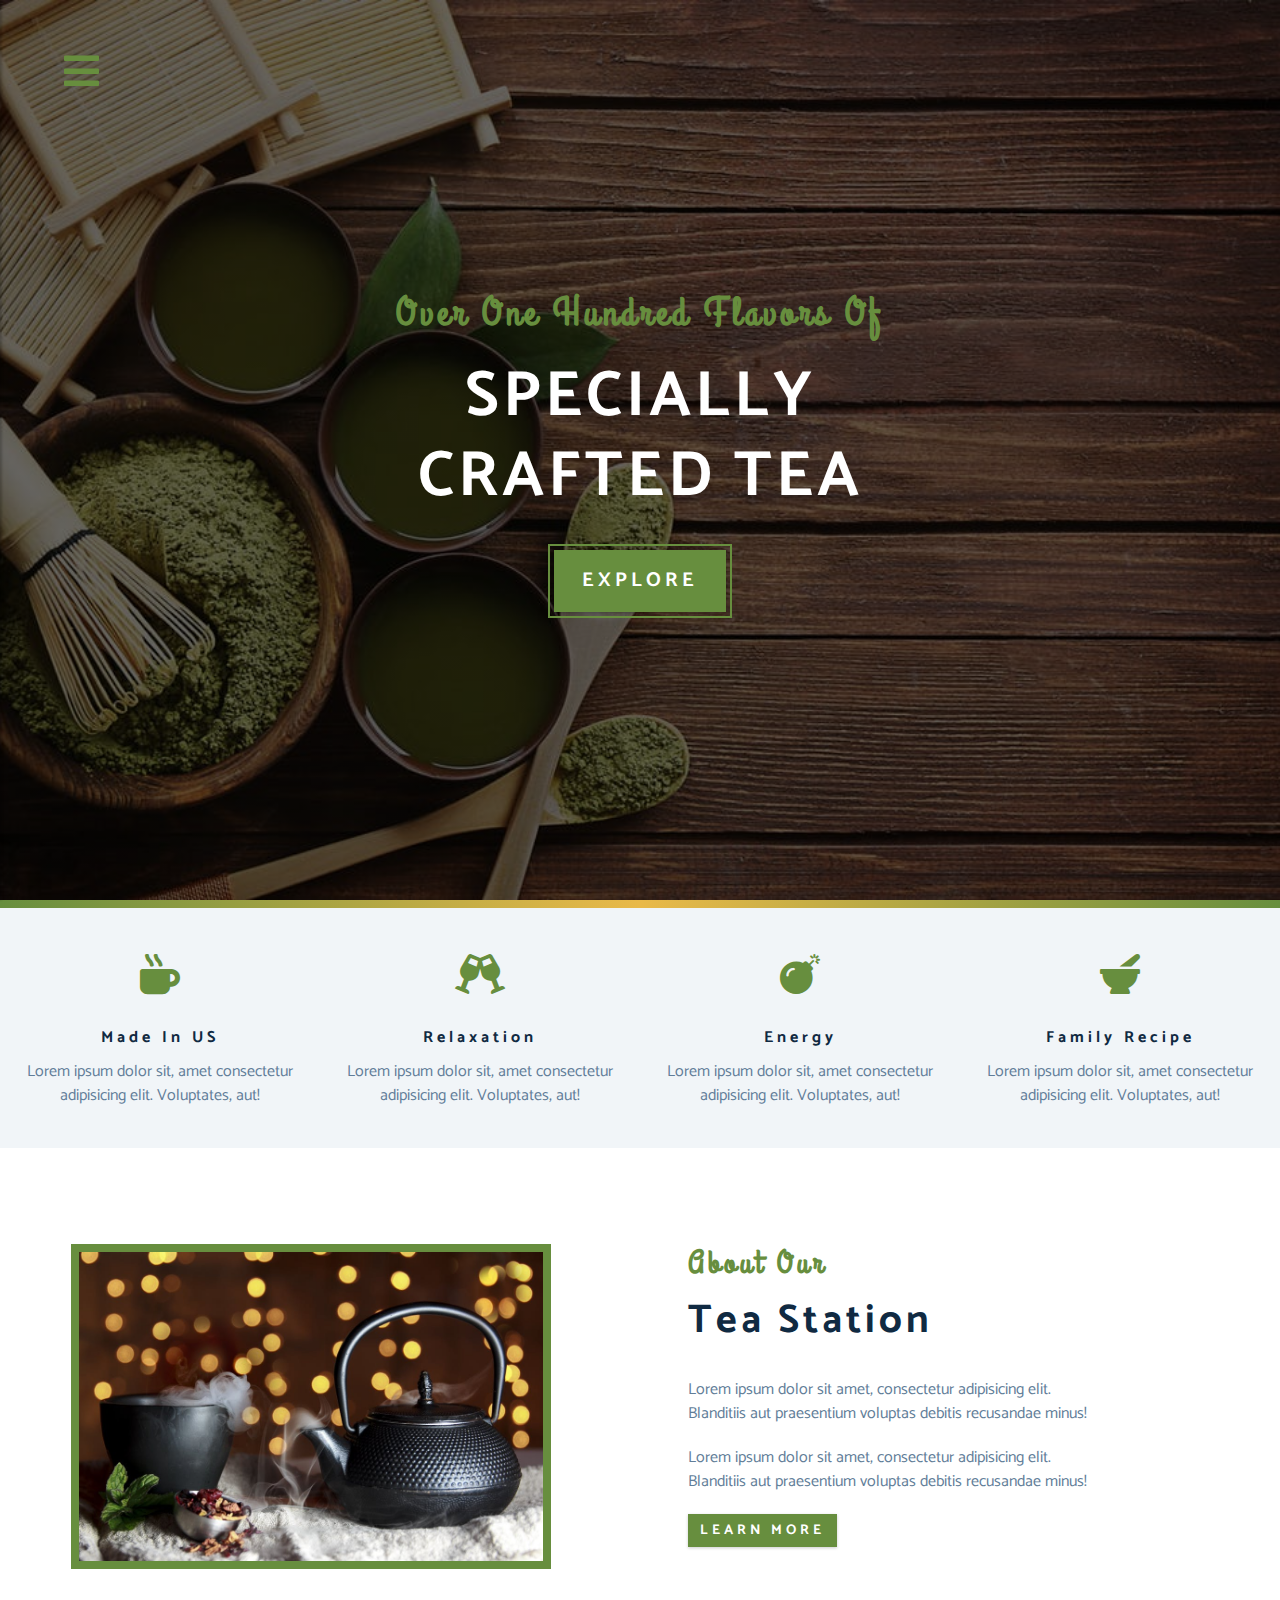
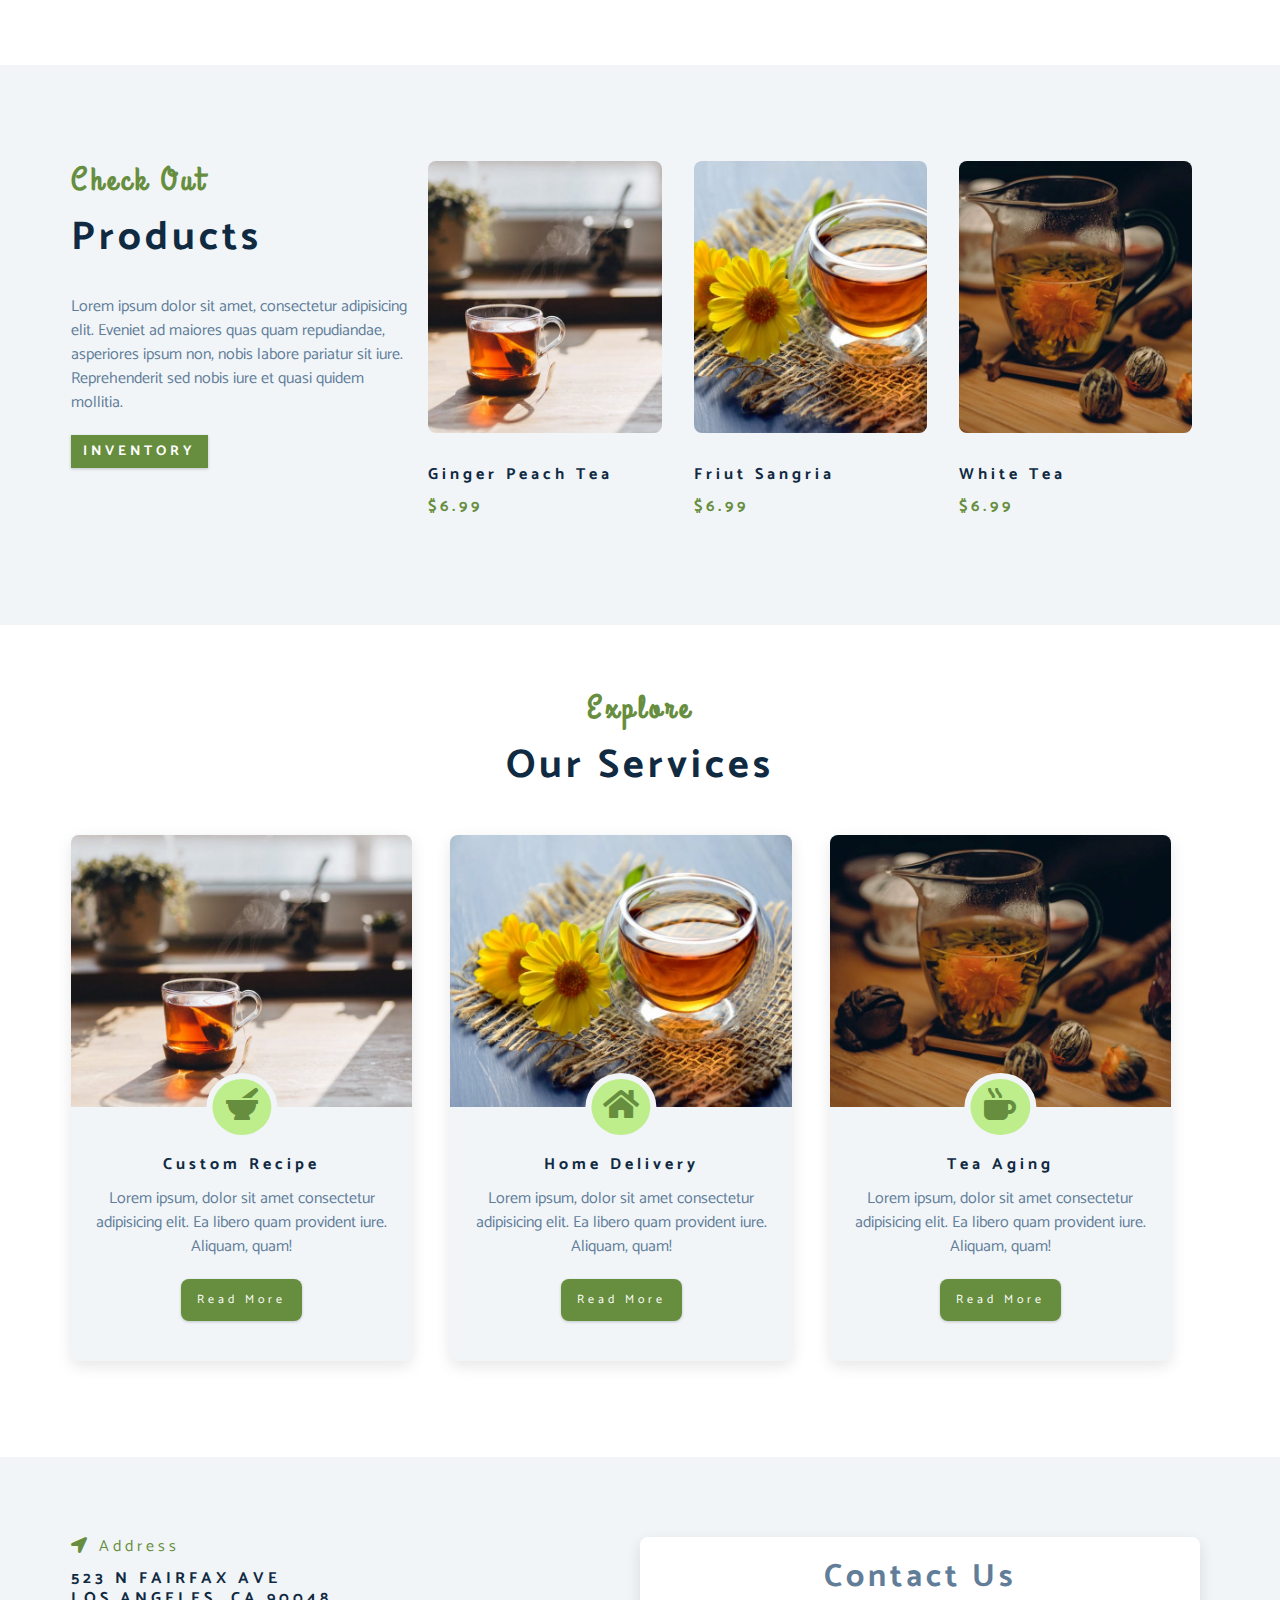
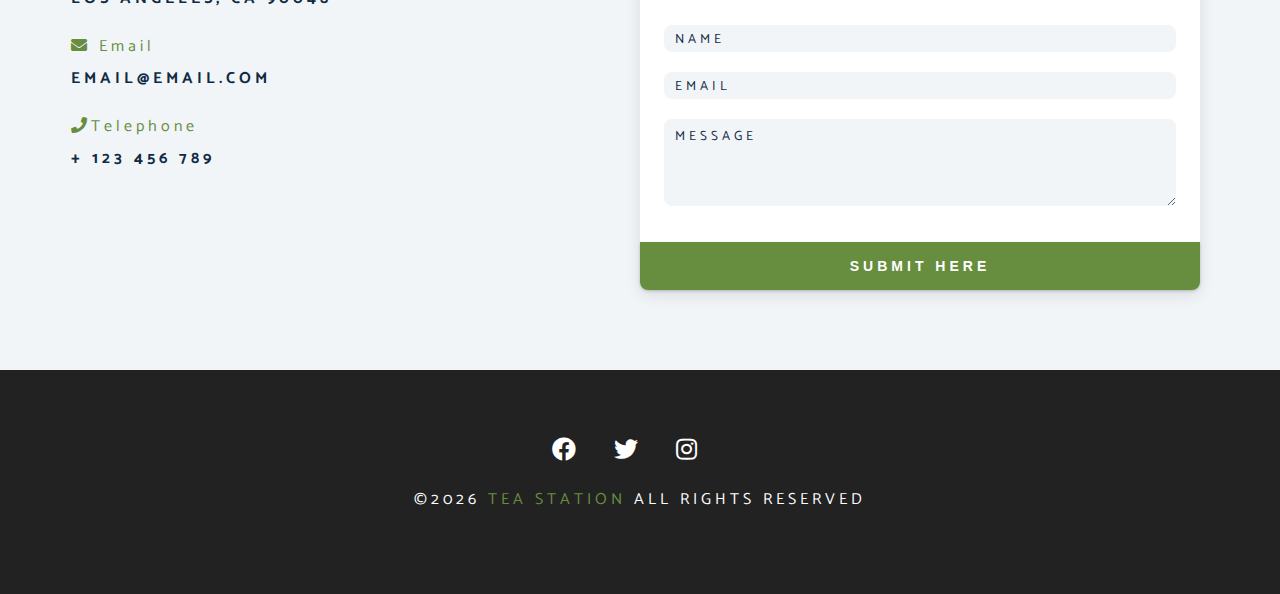
<file: index.html>
<!DOCTYPE html>
<html lang="en">
  <head>
    <meta charset="UTF-8" />
    <meta name="viewport" content="width=device-width, initial-scale=1.0" />
    <meta http-equiv="X-UA-Compatible" content="ie=edge" />
    <title>Tea Station || Home</title>
    <!-- font-awesome -->
    <link
      rel="stylesheet"
      href="./fontawesome-free-5.12.1-web/css/all.min.css"
    />
    <!-- custom css -->
    <link rel="stylesheet" href="./css/styles.css" />
  </head>
  <body>
    <!-- YOUR CODE GOES HERE -->
    <!-- navbar -->
    <!-- nav button -->
    <span class="nav-btn" id="nav-btn">
      <i class="fas fa-bars"></i>
    </span>
    <!-- nav bar -->
    <nav class="navbar" id="navbar">
      <div class="navbar-header">
        <span class="nav-close" id="nav-close">
          <i class="fas fa-times"></i>
        </span>
      </div>
      <ul class="nav-items">
        <li><a href="index.html" class="nav-link">home</a></li>
        <li><a href="skills.html" class="nav-link">skills</a></li>
        <li><a href="about.html" class="nav-link">about</a></li>
        <li><a href="products.html" class="nav-link">products</a></li>
      </ul>
    </nav>
    <!-- header -->
    <header class="header">
      <div class="banner">
        <h2>Over one hundred flavors of</h2>
        <h1>
          specially <br />
          crafted tea
        </h1>
        <a href="skills.html" class="btn banner-btn"> explore </a>
      </div>
    </header>
    <!-- end of header -->
    <div class="content-divider"></div>
    <!-- skill section -->
    <section class="skills clearfix">
      <!-- single skill -->
      <article class="skill">
        <span class="skill-icon">
          <i class="fas fa-mug-hot"></i>
        </span>
        <h4 class="skill-title">made in US</h4>
        <p class="skill-text">
          Lorem ipsum dolor sit, amet consectetur adipisicing elit. Voluptates,
          aut!
        </p>
      </article>
      <!-- end of single skill -->
      <!-- single skill -->
      <article class="skill">
        <span class="skill-icon">
          <i class="fas fa-glass-cheers"></i>
        </span>
        <h4 class="skill-title">relaxation</h4>
        <p class="skill-text">
          Lorem ipsum dolor sit, amet consectetur adipisicing elit. Voluptates,
          aut!
        </p>
      </article>
      <!-- end of single skill -->
      <!-- single skill -->
      <article class="skill">
        <span class="skill-icon">
          <i class="fas fa-bomb"></i>
        </span>
        <h4 class="skill-title">energy</h4>
        <p class="skill-text">
          Lorem ipsum dolor sit, amet consectetur adipisicing elit. Voluptates,
          aut!
        </p>
      </article>
      <!-- end of single skill -->
      <!-- single skill -->
      <article class="skill">
        <span class="skill-icon">
          <i class="fas fa-mortar-pestle"></i>
        </span>
        <h4 class="skill-title">family recipe</h4>
        <p class="skill-text">
          Lorem ipsum dolor sit, amet consectetur adipisicing elit. Voluptates,
          aut!
        </p>
      </article>
      <!-- end of single skill -->
    </section>
    <!-- end of skill section -->

    <!-- About Us section -->
    <section class="about-us">
      <section class="section-center clearfix">
        <!-- about-img -->
        <article class="about-img">
          <div class="about-picture-container">
            <img
              src="./images/about-bcg.jpeg"
              alt="tea kettle"
              class="about-picture"
            />
          </div>
        </article>
        <!-- about-info -->
        <article class="about-info">
          <!-- section title -->
          <div class="section-title">
            <h3>about our</h3>
            <h2>tea station</h2>
          </div>
          <!--end of section title -->
          <p class="about-text">
            Lorem ipsum dolor sit amet, consectetur adipisicing elit. Blanditiis
            aut praesentium voluptas debitis recusandae minus!
          </p>
          <p class="about-text">
            Lorem ipsum dolor sit amet, consectetur adipisicing elit. Blanditiis
            aut praesentium voluptas debitis recusandae minus!
          </p>
          <a href="about.html" class="btn">learn more</a>
        </article>
      </section>
    </section>
    <!--End of About Us section -->

    <!-- Products Section -->
    <section class="products">
      <section class="section-center clearfix">
        <!-- products-info -->
        <article class="products-info">
          <!-- section-title -->
          <div class="section-title">
            <h3>check out</h3>
            <h2>products</h2>
          </div>
          <!--end of section-title -->
          <!-- product-text -->
          <p class="products-text">
            Lorem ipsum dolor sit amet, consectetur adipisicing elit. Eveniet ad
            maiores quas quam repudiandae, asperiores ipsum non, nobis labore
            pariatur sit iure. Reprehenderit sed nobis iure et quasi quidem
            mollitia.
          </p>
          <a href="products.html" class="btn">inventory</a>
          <!-- end of product-text -->
        </article>
        <!-- end of products-info -->
        <!-- products-inventory -->
        <article class="products-inventory clearfix">
          <!-- single product -->
          <div class="product">
            <img
              src="./images/product-1.jpeg"
              alt="single product"
              class="product-img"
            />
            <h4 class="product-title">ginger peach tea</h4>
            <h4 class="product-price">$6.99</h4>
          </div>
          <!--end of single product -->
          <!-- single product -->
          <div class="product">
            <img
              src="./images/product-2.jpeg"
              alt="single product"
              class="product-img"
            />
            <h4 class="product-title">friut sangria</h4>
            <h4 class="product-price">$6.99</h4>
          </div>
          <!--end of single product -->
          <!-- single product -->
          <div class="product">
            <img
              src="./images/product-3.jpeg"
              alt="single product"
              class="product-img"
            />
            <h4 class="product-title">white tea</h4>
            <h4 class="product-price">$6.99</h4>
          </div>
          <!--end of single product -->
        </article>
        <!-- end of products-inventory -->
      </section>
    </section>
    <!--End of Products Section -->

    <!-- Service Section -->
    <section class="services">
      <!-- services-title -->
      <div class="section-title services-title">
        <h3>explore</h3>
        <h2>our services</h2>
      </div>
      <!--end of services-title -->

      <!-- services-list -->
      <div class="section-center clearfix">
        <!-- single card -->
        <article class="service-card">
          <!-- img container -->
          <div class="service-img-container">
            <img
              src="./images/product-1.jpeg"
              class="service-img"
              alt="single service"
            />
            <span class="service-icon">
              <i class="fas fa-mortar-pestle fa-fw"></i>
            </span>
          </div>
          <!-- service info -->
          <div class="service-info">
            <h4>custom recipe</h4>
            <p>
              Lorem ipsum, dolor sit amet consectetur adipisicing elit. Ea
              libero quam provident iure. Aliquam, quam!
            </p>
            <a href="products.html" class="btn service-btn">read more</a>
          </div>
        </article>

        <!-- single card -->
        <article class="service-card">
          <!-- img container -->
          <div class="service-img-container">
            <img
              src="./images/product-2.jpeg"
              class="service-img"
              alt="single service"
            />
            <span class="service-icon">
              <i class="fas fa-home fa-fw"></i>
            </span>
          </div>
          <!-- service info -->
          <div class="service-info">
            <h4>home delivery</h4>
            <p>
              Lorem ipsum, dolor sit amet consectetur adipisicing elit. Ea
              libero quam provident iure. Aliquam, quam!
            </p>
            <a href="products.html" class="btn service-btn">read more</a>
          </div>
        </article>

        <!-- single card -->
        <article class="service-card">
          <!-- img container -->
          <div class="service-img-container">
            <img
              src="./images/product-3.jpeg"
              class="service-img"
              alt="single service"
            />
            <span class="service-icon">
              <i class="fas fa-mug-hot fa-fw"></i>
            </span>
          </div>
          <!-- service info -->
          <div class="service-info">
            <h4>tea aging</h4>
            <p>
              Lorem ipsum, dolor sit amet consectetur adipisicing elit. Ea
              libero quam provident iure. Aliquam, quam!
            </p>
            <a href="products.html" class="btn service-btn">read more</a>
          </div>
        </article>
        <!--end of single card -->
      </div>
      <!--end services-list -->
    </section>
    <!-- End of Service Section -->

    <!-- Contact Us Section -->
    <section class="contact">
      <section class="section-center clearfix">
        <!-- 3 contact-texts -->
        <article class="contact-info">
          <!-- single text -->
          <div class="contact-item">
            <h4 class="contact-title">
              <span class="contact-icon">
                <i class="fas fa-location-arrow"></i> </span
              >address
            </h4>
            <h4 class="contact-text">
              523 N FAIRFAX AVE <br />
              LOS ANGELES, CA 90048
            </h4>
          </div>
          <!-- end of single text -->
          <!-- single text -->
          <div class="contact-item">
            <h4 class="contact-title">
              <span class="contact-icon">
                <i class="fas fa-envelope"></i>
              </span>
              Email
            </h4>
            <h4 class="contact-text">EMAIL@EMAIL.COM</h4>
          </div>
          <!-- end of single text -->
          <!-- single text -->
          <div class="contact-item">
            <h4 class="contact-title">
              <span class="contact-icon"><i class="fas fa-phone"></i></span
              >Telephone
            </h4>
            <h4 class="contact-text">+ 123 456 789</h4>
          </div>
          <!-- end of single text -->
        </article>
        <!-- end of 3 contact-texts -->
        <!-- contact-form -->
        <article class="contact-form">
          <h3>contact us</h3>
          <form action="https://formspree.io/f/myylqnen" method="POST">
            <div class="form-group">
              <!-- inputs -->
              <input
                type="text"
                placeholder="name"
                class="form-control"
                name="name"
              />
              <input
                type="text"
                placeholder="Email"
                class="form-control"
                name="email"
              />
              <textarea
                placeholder="message"
                class="form-control"
                rows="5"
                name="message"
              ></textarea>
            </div>
            <!-- button -->
            <button type="submit" class="submit-btn btn">submit here</button>
          </form>
        </article>

        <!--end of contact-form -->
      </section>
    </section>
    <!-- End of Contact Us Section -->

    <!-- Footer Section -->
    <footer class="footer">
      <section class="section-center clearfix">
        <!-- social icons' div -->
        <div class="social-icons">
          <!-- single social icon -->
          <a href="#" class="social-icon">
            <i class="fab fa-facebook"></i>
          </a>
          <!--end of single social icon -->
          <!-- single social icon -->
          <a href="#" class="social-icon">
            <i class="fab fa-twitter"></i>
          </a>
          <!--end of single social icon -->
          <!-- single social icon -->
          <a href="#" class="social-icon">
            <i class="fab fa-instagram"></i>
          </a>
          <!--end of single social icon -->
        </div>

        <h4 class="footer-text">
          &copy;<span id="date"></span>
          <span class="company"> TEA STATION </span> ALL RIGHTS RESERVED
        </h4>
      </section>
    </footer>
    <script src="app.js"></script>
    <!--End of Footer Section -->
  </body>
</html>
</file>
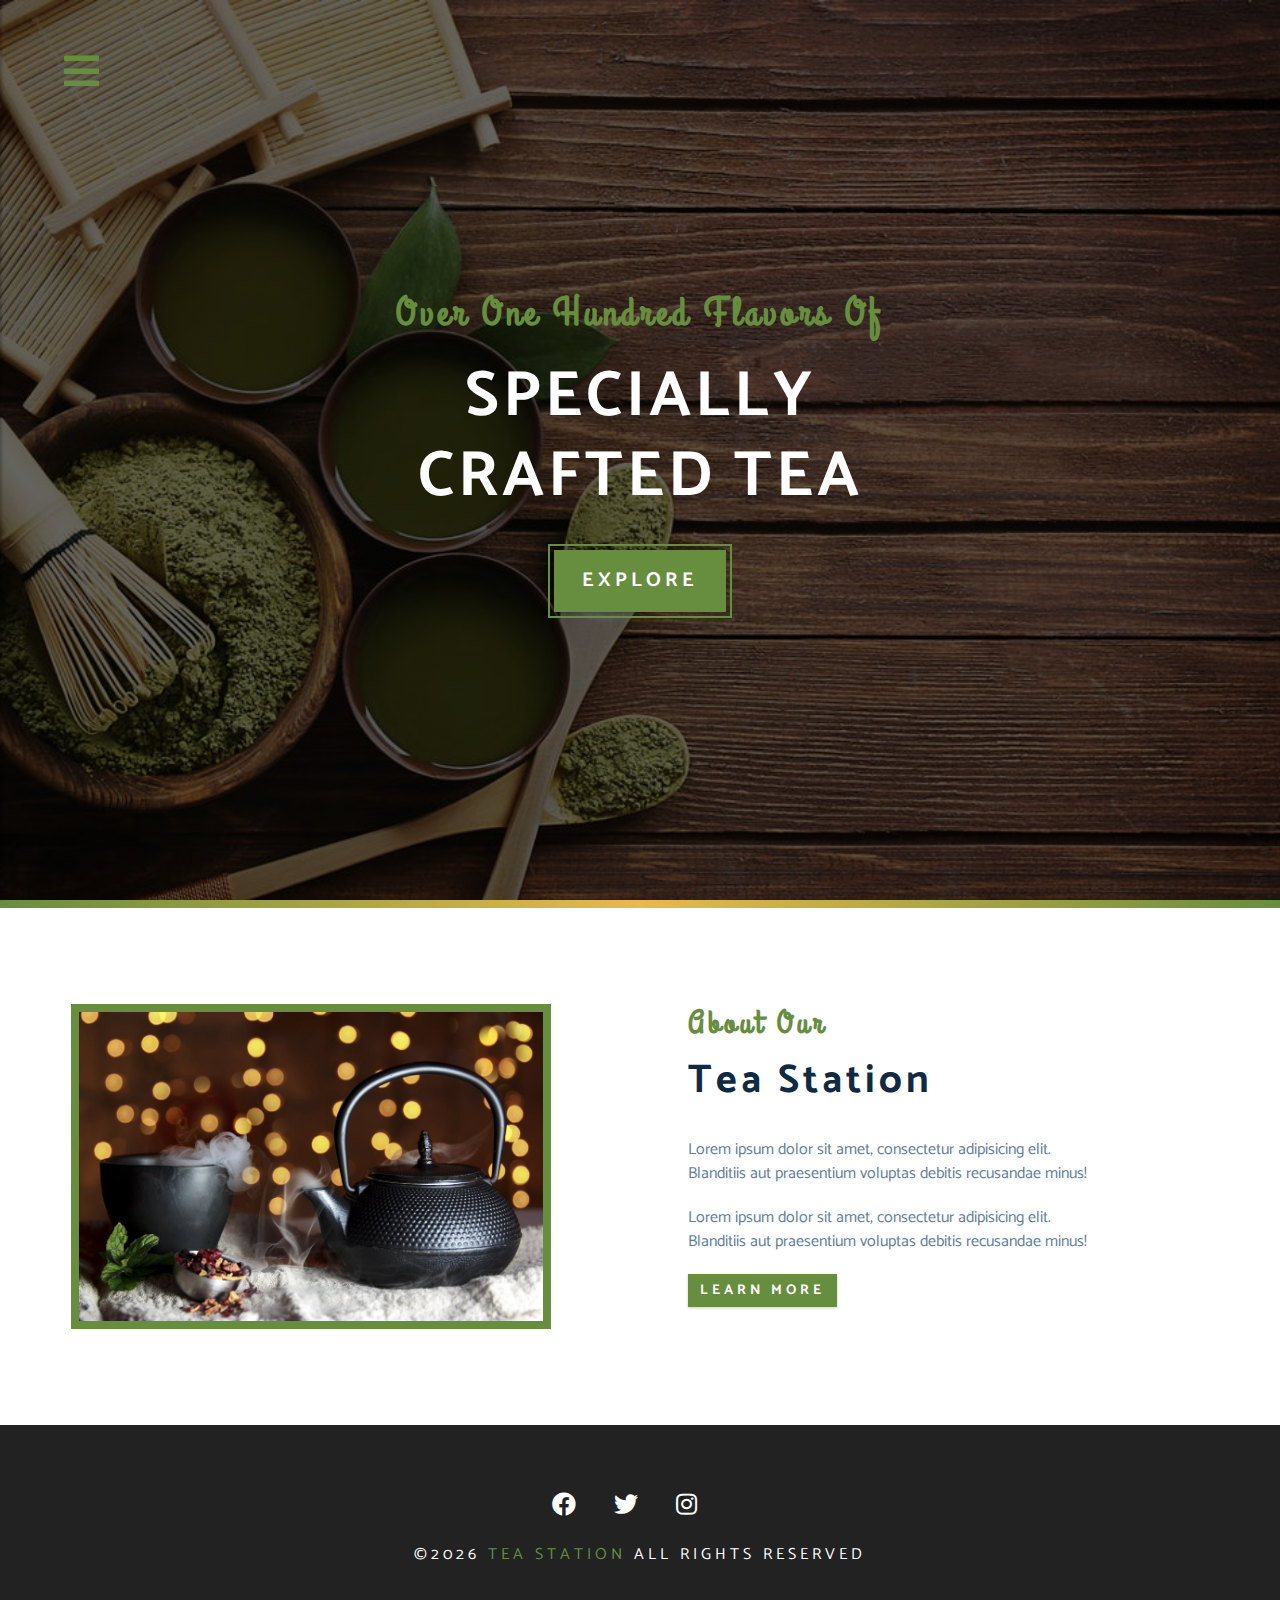
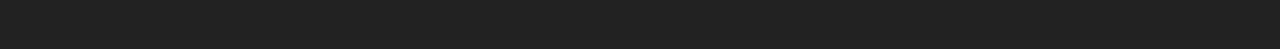
<file: about.html>
<!DOCTYPE html>
<html lang="en">
  <head>
    <meta charset="UTF-8" />
    <meta name="viewport" content="width=device-width, initial-scale=1.0" />
    <meta http-equiv="X-UA-Compatible" content="ie=edge" />
    <title>Tea Station || About</title>
    <!-- font-awesome -->
    <link
      rel="stylesheet"
      href="./fontawesome-free-5.12.1-web/css/all.min.css"
    />
    <!-- custom css -->
    <link rel="stylesheet" href="./css/styles.css" />
  </head>
  <body>
    <!-- YOUR CODE GOES HERE -->
    <!-- navbar -->
    <!-- nav button -->
    <span class="nav-btn" id="nav-btn">
      <i class="fas fa-bars"></i>
    </span>
    <!-- nav bar -->
    <nav class="navbar" id="navbar">
      <div class="navbar-header">
        <span class="nav-close" id="nav-close">
          <i class="fas fa-times"></i>
        </span>
      </div>
      <ul class="nav-items">
        <li><a href="index.html" class="nav-link">home</a></li>
        <li><a href="skills.html" class="nav-link">skills</a></li>
        <li><a href="about.html" class="nav-link">about</a></li>
        <li><a href="products.html" class="nav-link">products</a></li>
      </ul>
    </nav>
    <!-- header -->
    <header class="header">
      <div class="banner">
        <h2>Over one hundred flavors of</h2>
        <h1>
          specially <br />
          crafted tea
        </h1>
        <a href="skills.html" class="btn banner-btn"> explore </a>
      </div>
    </header>
    <!-- end of header -->
    <div class="content-divider"></div>
    <!-- About Us section -->
    <section class="about-us">
      <section class="section-center clearfix">
        <!-- about-img -->
        <article class="about-img">
          <div class="about-picture-container">
            <img
              src="./images/about-bcg.jpeg"
              alt="tea kettle"
              class="about-picture"
            />
          </div>
        </article>
        <!-- about-info -->
        <article class="about-info">
          <!-- section title -->
          <div class="section-title">
            <h3>about our</h3>
            <h2>tea station</h2>
          </div>
          <!--end of section title -->
          <p class="about-text">
            Lorem ipsum dolor sit amet, consectetur adipisicing elit. Blanditiis
            aut praesentium voluptas debitis recusandae minus!
          </p>
          <p class="about-text">
            Lorem ipsum dolor sit amet, consectetur adipisicing elit. Blanditiis
            aut praesentium voluptas debitis recusandae minus!
          </p>
          <a href="about.html" class="btn">learn more</a>
        </article>
      </section>
    </section>
    <!--End of About Us section -->
    <!-- Footer Section -->
    <footer class="footer">
      <section class="section-center clearfix">
        <!-- social icons' div -->
        <div class="social-icons">
          <!-- single social icon -->
          <a href="#" class="social-icon">
            <i class="fab fa-facebook"></i>
          </a>
          <!--end of single social icon -->
          <!-- single social icon -->
          <a href="#" class="social-icon">
            <i class="fab fa-twitter"></i>
          </a>
          <!--end of single social icon -->
          <!-- single social icon -->
          <a href="#" class="social-icon">
            <i class="fab fa-instagram"></i>
          </a>
          <!--end of single social icon -->
        </div>

        <h4 class="footer-text">
          &copy;<span id="date"></span>
          <span class="company"> TEA STATION </span> ALL RIGHTS RESERVED
        </h4>
      </section>
    </footer>
    <script src="app.js"></script>
    <!--End of Footer Section -->
  </body>
</html>
</file>
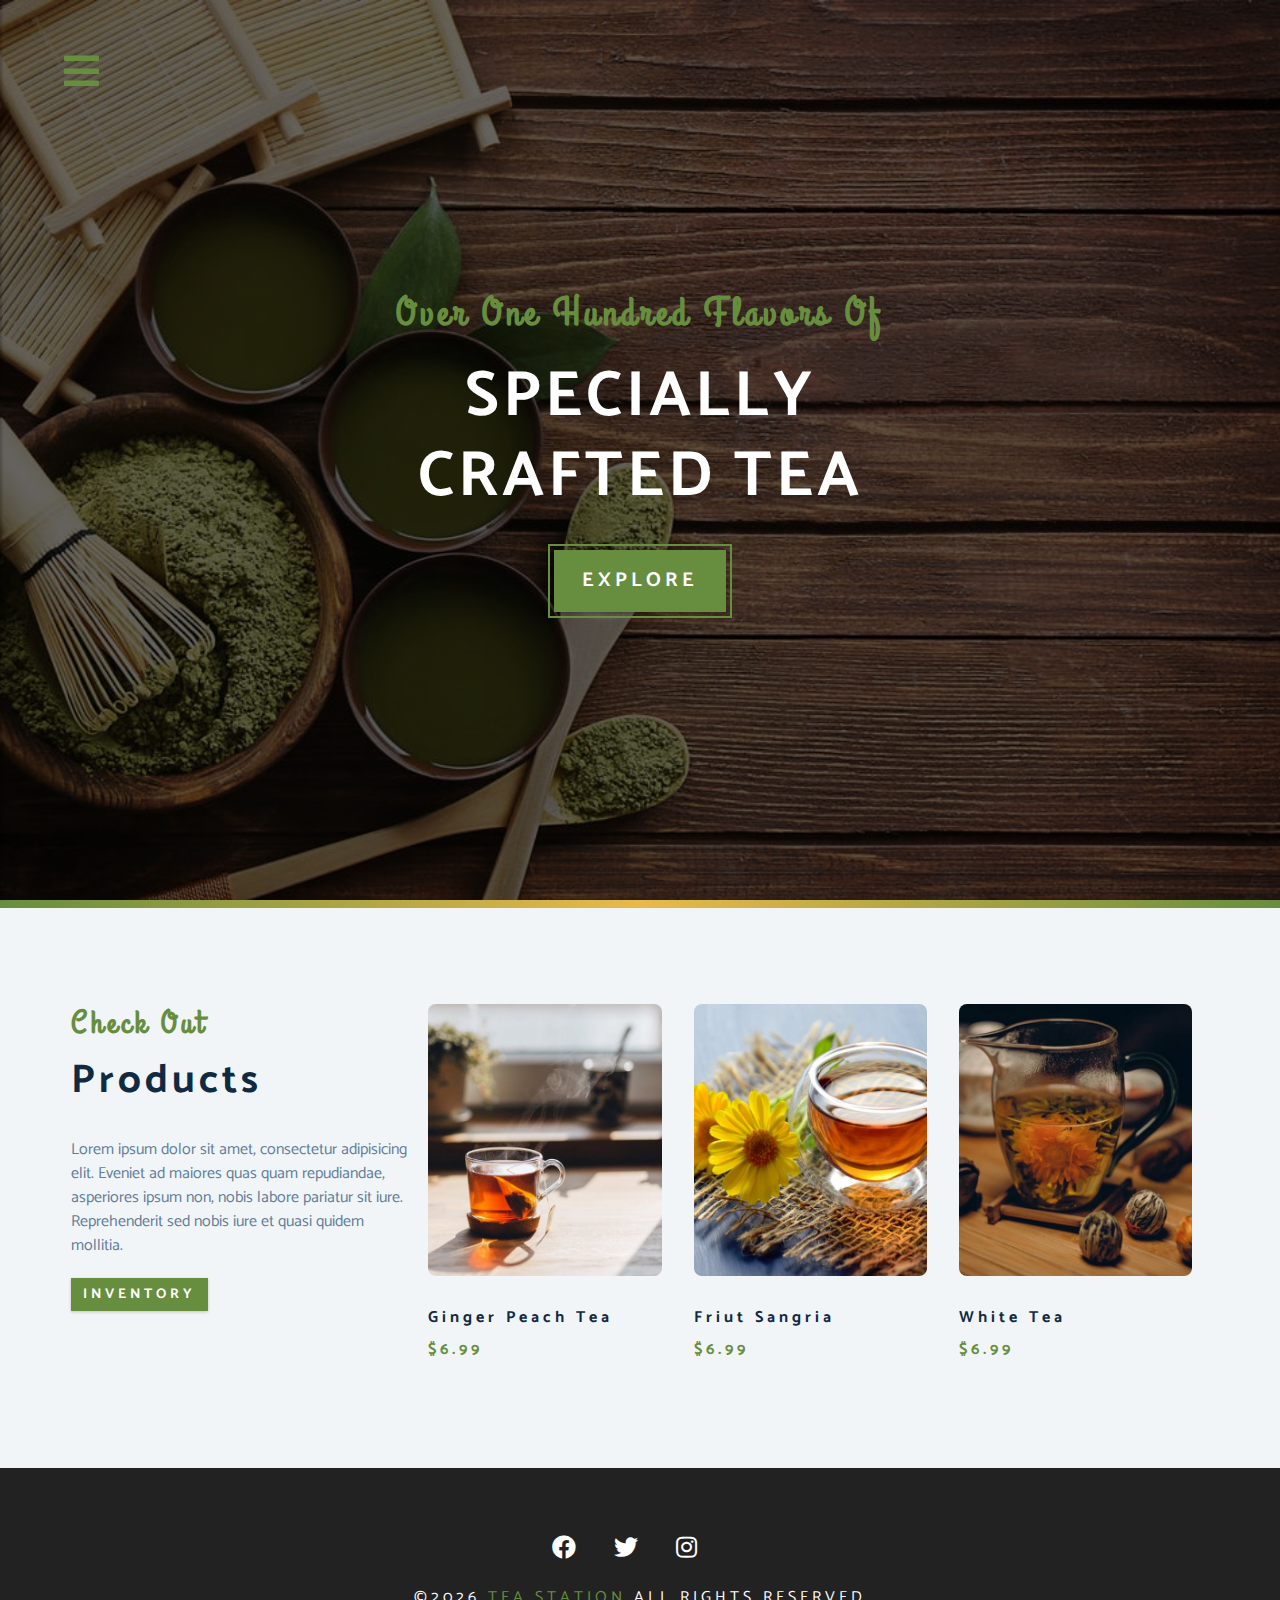
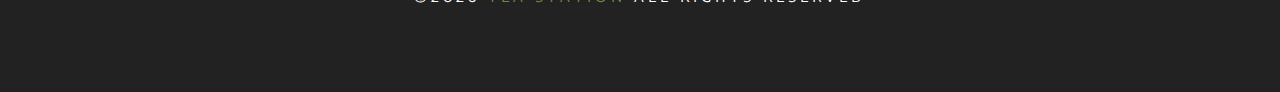
<file: products.html>
<!DOCTYPE html>
<html lang="en">
  <head>
    <meta charset="UTF-8" />
    <meta name="viewport" content="width=device-width, initial-scale=1.0" />
    <meta http-equiv="X-UA-Compatible" content="ie=edge" />
    <title>Tea Station || About</title>
    <!-- font-awesome -->
    <link
      rel="stylesheet"
      href="./fontawesome-free-5.12.1-web/css/all.min.css"
    />
    <!-- custom css -->
    <link rel="stylesheet" href="./css/styles.css" />
  </head>
  <body>
    <!-- YOUR CODE GOES HERE -->
    <!-- navbar -->
    <!-- nav button -->
    <span class="nav-btn" id="nav-btn">
      <i class="fas fa-bars"></i>
    </span>
    <!-- nav bar -->
    <nav class="navbar" id="navbar">
      <div class="navbar-header">
        <span class="nav-close" id="nav-close">
          <i class="fas fa-times"></i>
        </span>
      </div>
      <ul class="nav-items">
        <li><a href="index.html" class="nav-link">home</a></li>
        <li><a href="skills.html" class="nav-link">skills</a></li>
        <li><a href="about.html" class="nav-link">about</a></li>
        <li><a href="products.html" class="nav-link">products</a></li>
      </ul>
    </nav>
    <!-- header -->
    <header class="header">
      <div class="banner">
        <h2>Over one hundred flavors of</h2>
        <h1>
          specially <br />
          crafted tea
        </h1>
        <a href="skills.html" class="btn banner-btn"> explore </a>
      </div>
    </header>
    <!-- end of header -->
    <div class="content-divider"></div>
    <!-- Products Section -->
    <section class="products">
      <section class="section-center clearfix">
        <!-- products-info -->
        <article class="products-info">
          <!-- section-title -->
          <div class="section-title">
            <h3>check out</h3>
            <h2>products</h2>
          </div>
          <!--end of section-title -->
          <!-- product-text -->
          <p class="products-text">
            Lorem ipsum dolor sit amet, consectetur adipisicing elit. Eveniet ad
            maiores quas quam repudiandae, asperiores ipsum non, nobis labore
            pariatur sit iure. Reprehenderit sed nobis iure et quasi quidem
            mollitia.
          </p>
          <a href="products.html" class="btn">inventory</a>
          <!-- end of product-text -->
        </article>
        <!-- end of products-info -->
        <!-- products-inventory -->
        <article class="products-inventory clearfix">
          <!-- single product -->
          <div class="product">
            <img
              src="./images/product-1.jpeg"
              alt="single product"
              class="product-img"
            />
            <h4 class="product-title">ginger peach tea</h4>
            <h4 class="product-price">$6.99</h4>
          </div>
          <!--end of single product -->
          <!-- single product -->
          <div class="product">
            <img
              src="./images/product-2.jpeg"
              alt="single product"
              class="product-img"
            />
            <h4 class="product-title">friut sangria</h4>
            <h4 class="product-price">$6.99</h4>
          </div>
          <!--end of single product -->
          <!-- single product -->
          <div class="product">
            <img
              src="./images/product-3.jpeg"
              alt="single product"
              class="product-img"
            />
            <h4 class="product-title">white tea</h4>
            <h4 class="product-price">$6.99</h4>
          </div>
          <!--end of single product -->
        </article>
        <!-- end of products-inventory -->
      </section>
    </section>
    <!--End of Products Section -->

    <!-- Footer Section -->
    <footer class="footer">
      <section class="section-center clearfix">
        <!-- social icons' div -->
        <div class="social-icons">
          <!-- single social icon -->
          <a href="#" class="social-icon">
            <i class="fab fa-facebook"></i>
          </a>
          <!--end of single social icon -->
          <!-- single social icon -->
          <a href="#" class="social-icon">
            <i class="fab fa-twitter"></i>
          </a>
          <!--end of single social icon -->
          <!-- single social icon -->
          <a href="#" class="social-icon">
            <i class="fab fa-instagram"></i>
          </a>
          <!--end of single social icon -->
        </div>

        <h4 class="footer-text">
          &copy;<span id="date"></span>
          <span class="company"> TEA STATION </span> ALL RIGHTS RESERVED
        </h4>
      </section>
    </footer>
    <script src="app.js"></script>
    <!--End of Footer Section -->
  </body>
</html>
</file>
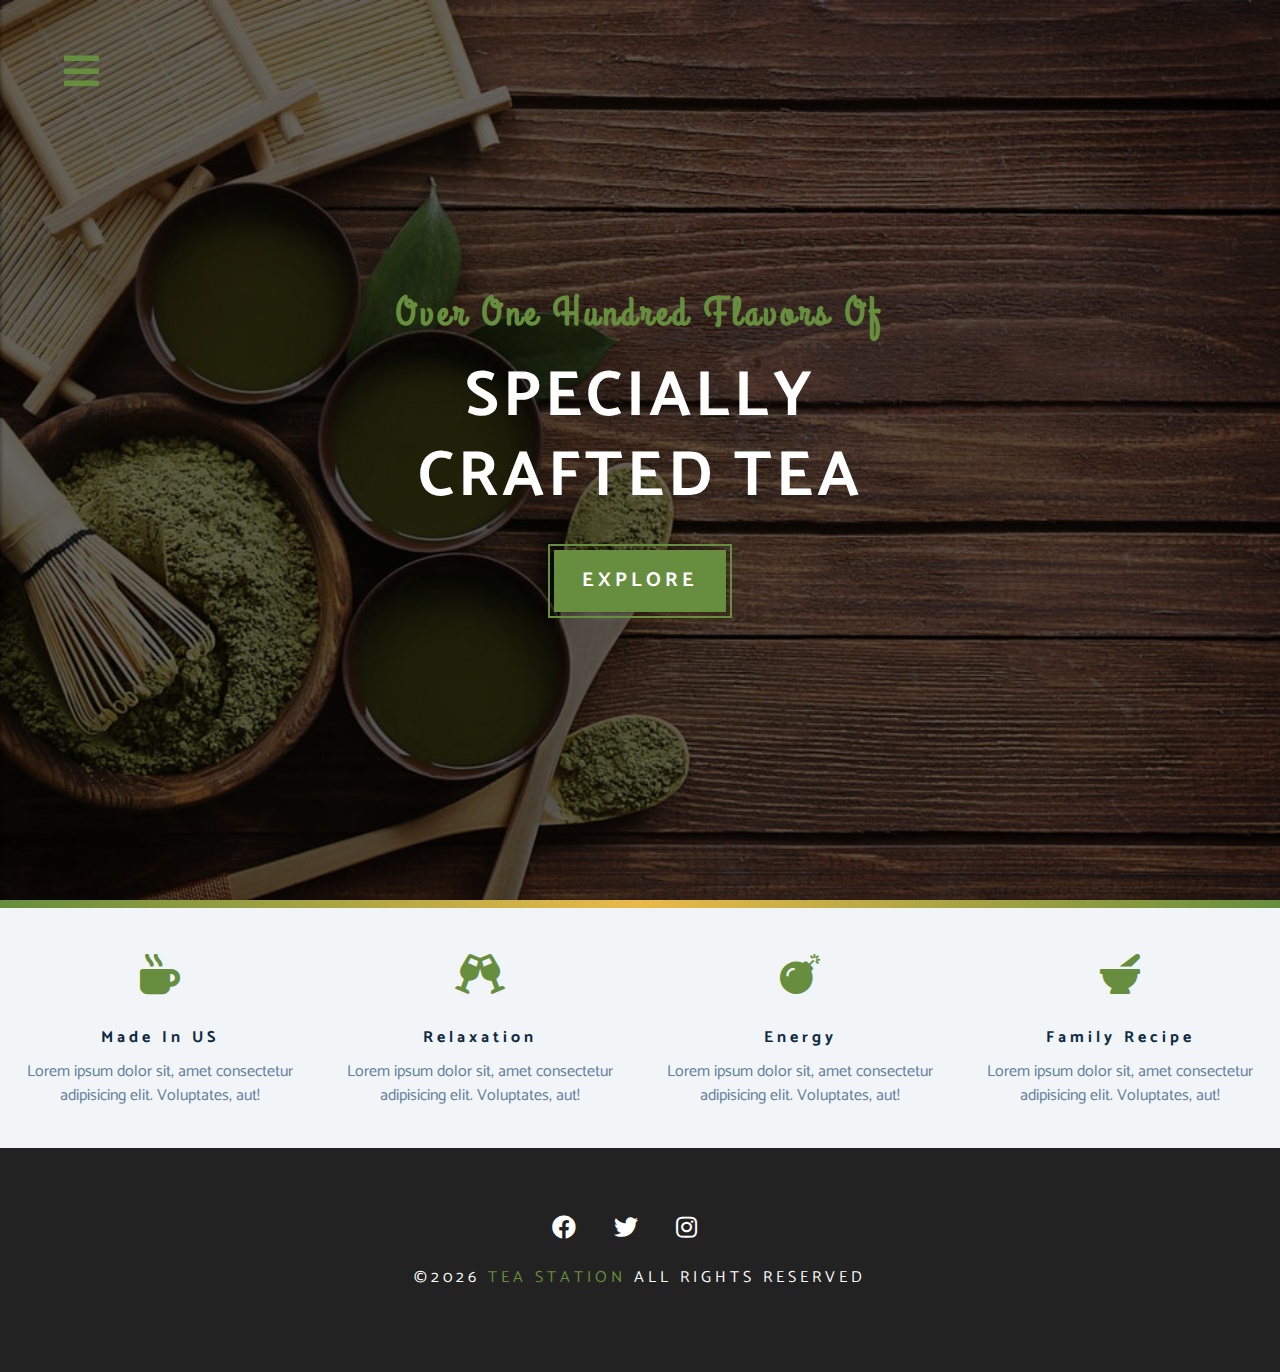
<file: skills.html>
<!DOCTYPE html>
<html lang="en">
  <head>
    <meta charset="UTF-8" />
    <meta name="viewport" content="width=device-width, initial-scale=1.0" />
    <meta http-equiv="X-UA-Compatible" content="ie=edge" />
    <title>Tea Station || About</title>
    <!-- font-awesome -->
    <link
      rel="stylesheet"
      href="./fontawesome-free-5.12.1-web/css/all.min.css"
    />
    <!-- custom css -->
    <link rel="stylesheet" href="./css/styles.css" />
  </head>
  <body>
    <!-- YOUR CODE GOES HERE -->
    <!-- navbar -->
    <!-- nav button -->
    <span class="nav-btn" id="nav-btn">
      <i class="fas fa-bars"></i>
    </span>
    <!-- nav bar -->
    <nav class="navbar" id="navbar">
      <div class="navbar-header">
        <span class="nav-close" id="nav-close">
          <i class="fas fa-times"></i>
        </span>
      </div>
      <ul class="nav-items">
        <li><a href="index.html" class="nav-link">home</a></li>
        <li><a href="skills.html" class="nav-link">skills</a></li>
        <li><a href="about.html" class="nav-link">about</a></li>
        <li><a href="products.html" class="nav-link">products</a></li>
      </ul>
    </nav>
    <!-- header -->
    <header class="header">
      <div class="banner">
        <h2>Over one hundred flavors of</h2>
        <h1>
          specially <br />
          crafted tea
        </h1>
        <a href="skills.html" class="btn banner-btn"> explore </a>
      </div>
    </header>
    <!-- end of header -->
    <div class="content-divider"></div>
    <!-- skill section -->
    <section class="skills clearfix">
      <!-- single skill -->
      <article class="skill">
        <span class="skill-icon">
          <i class="fas fa-mug-hot"></i>
        </span>
        <h4 class="skill-title">made in US</h4>
        <p class="skill-text">
          Lorem ipsum dolor sit, amet consectetur adipisicing elit. Voluptates,
          aut!
        </p>
      </article>
      <!-- end of single skill -->
      <!-- single skill -->
      <article class="skill">
        <span class="skill-icon">
          <i class="fas fa-glass-cheers"></i>
        </span>
        <h4 class="skill-title">relaxation</h4>
        <p class="skill-text">
          Lorem ipsum dolor sit, amet consectetur adipisicing elit. Voluptates,
          aut!
        </p>
      </article>
      <!-- end of single skill -->
      <!-- single skill -->
      <article class="skill">
        <span class="skill-icon">
          <i class="fas fa-bomb"></i>
        </span>
        <h4 class="skill-title">energy</h4>
        <p class="skill-text">
          Lorem ipsum dolor sit, amet consectetur adipisicing elit. Voluptates,
          aut!
        </p>
      </article>
      <!-- end of single skill -->
      <!-- single skill -->
      <article class="skill">
        <span class="skill-icon">
          <i class="fas fa-mortar-pestle"></i>
        </span>
        <h4 class="skill-title">family recipe</h4>
        <p class="skill-text">
          Lorem ipsum dolor sit, amet consectetur adipisicing elit. Voluptates,
          aut!
        </p>
      </article>
      <!-- end of single skill -->
    </section>
    <!-- end of skill section -->

    <!-- Footer Section -->
    <footer class="footer">
      <section class="section-center clearfix">
        <!-- social icons' div -->
        <div class="social-icons">
          <!-- single social icon -->
          <a href="#" class="social-icon">
            <i class="fab fa-facebook"></i>
          </a>
          <!--end of single social icon -->
          <!-- single social icon -->
          <a href="#" class="social-icon">
            <i class="fab fa-twitter"></i>
          </a>
          <!--end of single social icon -->
          <!-- single social icon -->
          <a href="#" class="social-icon">
            <i class="fab fa-instagram"></i>
          </a>
          <!--end of single social icon -->
        </div>

        <h4 class="footer-text">
          &copy;<span id="date"></span>
          <span class="company"> TEA STATION </span> ALL RIGHTS RESERVED
        </h4>
      </section>
    </footer>
    <script src="app.js"></script>
    <!--End of Footer Section -->
  </body>
</html>
</file>
<file: css/styles.css>
/* 
=======================
Fonts 
=======================
*/
@import url("https://fonts.googleapis.com/css?family=Catamaran:400,700|Grand+Hotel");
/* 
=======================
Variables 
=======================
*/
:root {
  --clr-primary: #678e3e;
  --clr-primary-light: #beed8c;
  --clr-grey-1: #102a42;
  --clr-grey-5: #617d98;
  --clr-grey-10: #f1f5f8;
  --clr-white: #fff;
  --ff-primary: "Catamaran", sans-serif; /* font-family */
  --ff-secondary: "Grand Hotel", cursive;
  --transition: all 0.3s linear;
  --spacing: 0.25rem;
  --radius: 0.5rem;
}
/* 
====================
Basic Settiings
==================== 
*/
* {
  margin: 0;
  padding: 0;
  box-sizing: border-box;
}
body {
  font-family: var(--ff-primary);
  background: var(--clr-white);
  color: var(--clr-grey-1);
  line-height: 1.5;
  font-size: 0.875rem; /* 14px for small screens  */
}
a {
  text-decoration: none;
}
img {
  width: 100%; /* 100% fo the parent container  */
  display: block;
}
h1,
h2,
h3,
h4 {
  letter-spacing: var(--spacing);
  text-transform: capitalize;
  line-height: 1;
  margin-bottom: 0.75rem;
}
h1 {
  font-size: 3rem;
}
h2 {
  font-size: 2rem;
}
h3 {
  font-size: 1.5rem;
}
h4 {
  font-size: 0.875rem;
}
p {
  margin-bottom: 1.25rem;
}
@media screen and (min-width: 800px) {
  h1 {
    font-size: 4rem;
  }
  h2 {
    font-size: 2.5rem;
  }
  h3 {
    font-size: 2rem;
  }
  h4 {
    font-size: 1rem;
  }
  body {
    font-size: 1rem;
  }
  h1,
  h2,
  h3,
  h4 {
    line-height: 1.25;
  }
}
/* 
===================================
More Golbal CSS
===================================
*/
.btn {
  text-transform: uppercase;
  background: var(--clr-primary);
  color: var(--clr-white);
  padding: 0.375rem 0.75rem;
  letter-spacing: var(--spacing);
  display: inline-block;
  font-weight: 700;
  transition: var(--transition);
  font-size: 0.875rem;
  border: none;
  cursor: pointer;
  box-shadow: 0 1px 3px rgba(0, 0, 0, 0.2);
}

.btn:hover {
  color: var(--clr-primary);
  background: var(--clr-primary-light);
}

.clearfix::after,
.clearfix::before {
  content: "";
  clear: both;
  display: table;
}
.section-center {
  padding: 4rem 0;
  width: 85vw;
  margin: 0 auto;
  max-width: 1170px;
}
@media screen and (min-width: 992px) {
  .section-center {
    width: 95vw;
    padding: 4rem 1rem;
  }
}
.section-title {
  /* text-align: center; */
  margin-bottom: 2rem;
}
.section-title h3 {
  font-family: var(--ff-secondary);
  color: var(--clr-primary);
}
/* 
===================================
Animation
===================================
*/
@keyframes bounce {
  0% {
    transform: scale(1);
  }
  50% {
    transform: scale(1.3);
  }
  100% {
    transform: scale(1);
  }
}
@keyframes slideFromRight {
  0% {
    transform: translateX(1000px);
    opacity: 0;
  }
  50% {
    transform: translateX(-200px);
    opacity: 0.5;
  }
  75% {
    transform: translateX(50px);
    opacity: 0.75;
  }
  100% {
    transform: translateX(0px);
    opacity: 1;
  }
}
@keyframes slideFromLeft {
  0% {
    transform: translateX(-1000px);
    opacity: 0;
  }
  50% {
    transform: translateX(200px);
    opacity: 0.5;
  }
  75% {
    transform: translateX(-50px);
    opacity: 0.75;
  }
  100% {
    transform: translateX(0px);
    opacity: 1;
  }
}
@keyframes show {
  0% {
    transform: scale(1.5);
    opacity: 0;
  }
  50% {
    transform: scale(2);
    opacity: 0.5;
  }

  100% {
    transform: scale(1);
    opacity: 1;
  }
}

/* 
===================================
NavBar
===================================
*/
.nav-btn {
  position: fixed;
  top: 5%;
  left: 5%;
  font-size: 2.5rem;
  color: var(--clr-primary);
  z-index: 6;
  cursor: pointer;
  /* Animation */
  animation: bounce 3s ease infinite;
}
/* navbar */
.navbar {
  position: fixed;
  top: 0;
  left: 0;
  right: 0;
  bottom: 0;
  /* width: 100%;
  height: 100%; */
  z-index: 9999;
  background: var(--clr-grey-10);
  box-shadow: 2px 0 2px rgba(0, 0, 0, 0.2);
  /* hide navbar */
  transform: translateX(-100%);
  transition: var(--transition);
}
.showNav {
  transform: translate(0);
}

@media screen and (min-width: 768px) {
  .navbar {
    width: 30vw;
    max-width: 20rem;
  }
}
.navbar-header {
  text-align: right;
  padding-right: 1rem;
}
.nav-close {
  font-size: 2.5rem;
  cursor: pointer;
  color: #f29c9c;
  transition: var(--transition);
}
.nav-close:hover {
  color: #bb2525;
}

.nav-items {
  list-style-type: none;
}
.nav-link {
  display: block;
  font-size: 1.5rem;
  padding: 0.25rem 1rem;
  text-transform: uppercase;
  letter-spacing: var(--spacing);
  color: var(--clr-grey-5);
  transition: var(--transition);
}
.nav-link:hover {
  background: var(--clr-primary-light);
  color: var(--clr-primary);
  padding-left: 1.5rem;
  border-left: 0.25rem solid var(--clr-primary);
}
/* 
===================================
Header
===================================
*/
.header {
  min-height: 100vh;
  background: linear-gradient(rgba(0, 0, 0, 0.6), rgba(0, 0, 0, 0.6)),
    url("../images/main-bcg.jpeg") center/cover no-repeat fixed;
  position: relative;
  /* animation */
  overflow-x: hidden; /* This really important */
}
.banner {
  text-align: center;
  position: absolute;
  top: 50%;
  left: 50%;
  transform: translate(-50%, -50%);
}
.banner h2 {
  font-family: var(--ff-secondary);
  color: var(--clr-primary);
  /* animation */
  animation: slideFromRight 5s ease-in-out 1;
}
.banner h1 {
  text-transform: uppercase;
  font-family: var(--ff-primary);
  color: var(--clr-white);
  margin-top: 1.25rem;
  margin-bottom: 2rem;
  /* animation */
  animation: slideFromLeft 5s ease-in-out 1;
}
.banner-btn {
  outline: 0.125rem solid var(--clr-primary);
  outline-offset: 0.25rem;
  font-size: 1.25rem;
  padding: 1rem 1.75rem;
  /* animation */
  animation: show 3s ease-in 1;
}
/* 
=========================
content divder
=========================
*/
.content-divider {
  height: 0.5rem;
  background: linear-gradient(
    to left,
    var(--clr-primary),
    #e9b949,
    var(--clr-primary)
  );
}

/* 
  =========================
  SKILLS
  =========================
  */
.skills {
  background: var(--clr-grey-10);
}
.skill {
  padding: 2.5rem 0;
  text-align: center;
  transition: var(--transition);
}
.skill-icon {
  font-size: 2.5rem;
  margin-bottom: 1.25rem; /* this margin doesn't work, beacaude span is an inline element */
  display: inline-block;
  color: var(--clr-primary);
  transition: var(--transition);
}
.skill-text {
  color: var(--clr-grey-5);
  max-width: 17rem;
  margin: 0 auto;
}
.skill:hover {
  background: var(--clr-white);
  box-shadow: 0 2px var(--clr-primary);
}
.skill:hover .skill-icon {
  /* this mean as I hovering skill ,what will happen to skill-icon  */
  transform: translateY(-5px);
}
@media screen and (min-width: 576px) {
  .skill {
    float: left;
    width: 50%;
  }
}
@media screen and (min-width: 1200px) {
  .skill {
    width: 25%;
  }
}

/* 
=========================
About Us
=========================
*/
.about-img,
.about-info {
  padding: 2rem 0;
}
.about-picture-container {
  background: var(--clr-primary);
  border: 0.5rem solid var(--clr-primary);
  max-width: 30rem;
  /* add overflow or the picture will bigger than the container when scal */
  overflow: hidden;
}
.about-picture {
  transition: var(--transition);
}
.about-picture-container:hover .about-picture {
  opacity: 0.5;
  transform: scale(1.2);
}
.about-text {
  max-width: 26rem;
  color: var(--clr-grey-5);
}
@media screen and (min-width: 999px) {
  .about-img,
  .about-info {
    width: 50%;
    float: left;
  }
  .about-info {
    padding-left: 3rem;
  }
}

/* 
===============================
Products
===============================
*/
.products {
  background: var(--clr-grey-10);
}
.products article {
  padding: 2rem 0;
}
.products-text {
  color: var(--clr-grey-5);
  max-width: 26rem;
}
.product {
  margin-bottom: 2rem;
}
.product-img {
  border-radius: var(--radius);
  margin-bottom: 2rem; /* if use padding, I will lose the borderRaius */
  height: 17rem;
  object-fit: cover;
}

.product-price {
  color: var(--clr-primary);
}
@media screen and (min-width: 768px) {
  .product {
    width: 50%;
    float: left;
    padding-right: 2rem;
  }
}
@media screen and (min-width: 992px) {
  .product {
    width: 33.3%;
    float: left;
    padding-right: 2rem;
  }
}
@media screen and (min-width: 1200px) {
  .products-info {
    width: 30%;
    float: left;
    padding-right: 2rem;
  }
  .products-inventory {
    width: 70%;
    float: left;
    /* padding-right: 2rem; */
  }
  .product {
    margin-bottom: 0;
    padding: 0 1rem;
  }
}
/* 
===========================================
Services
===========================================
*/
.services-title {
  text-align: center;
  margin-top: 4rem;
  margin-bottom: -4rem;
}
.service-card {
  margin: 2rem 0;
  background: var(--clr-grey-10);
  /* border: 2px solid black; */
  border-radius: var(--radius);
  box-shadow: 0px 5px 15px rgba(0, 0, 0, 0.1);
  transition: all 0.2s linear;
}
.service-card:hover {
  box-shadow: 0px 5px 15px rgba(0, 0, 0, 0.3);
  transform: scale(1.01);
}
.service-img {
  height: 17rem;
  object-fit: cover;
  border-top-left-radius: var(--radius);
  border-top-right-radius: var(--radius);
}
.service-info {
  text-align: center;
  padding: 3rem 1rem 2.5rem 1rem;
}
.service-info p {
  max-width: 20rem;
  color: var(--clr-grey-5);
  margin: 0 auto;
}

.service-btn {
  font-size: 0.75rem;
  text-transform: capitalize;
  padding: 0.75rem 1rem;
  border-radius: var(--radius);
  font-weight: 400;
  margin-top: 1.25rem;
}

@media screen and (min-width: 768px) {
  .service-card {
    width: 45%;
    float: left;
    margin-right: 5%;
  }
}
@media screen and (min-width: 992px) {
  .service-card {
    width: 30%;
    float: left;
    margin-right: 3.333%;
  }
}

.service-img-container {
  position: relative;
}
.service-icon {
  position: absolute;
  left: 50%;
  bottom: 0;
  font-size: 2rem;
  color: var(--clr-primary);
  background: var(--clr-primary-light);
  padding: 0.25rem 0.6rem;
  border-radius: 50%;
  transform: translate(-50%, 50%);
  /* margin: 1rem; */
  border: 0.375rem solid var(--clr-grey-10);
}

/* 
==================================
Contact us
==================================
 */
.contact {
  background: var(--clr-grey-10);
}
.contact-info,
.contact-form {
  margin: 1rem 0;
}
.contact-item {
  margin-bottom: 1.75rem;
}
.contact-title {
  color: var(--clr-primary);
  font-weight: 400;
}
.contact-text {
  font-weight: 700;
  text-transform: uppercase;
}
.contact-icon i {
  font-size: 1rem;
  color: var(--clr-primary);
}

.contact-form {
  background: var(--clr-white);
  border-radius: var(--radius);
  text-align: center;
  box-shadow: 0px 5px 15px rgba(0, 0, 0, 0.1);
  transition: var(--transition);
  max-width: 35rem;
}
.contact-form:hover {
  box-shadow: 0px 5px 15px rgba(0, 0, 0, 0.2);
}
.contact-form h3 {
  padding-top: 1.25rem;
  color: var(--clr-grey-5);
}
.form-control {
  display: block;
  padding: 0.375rem 0.7rem;
  margin-bottom: 1.25rem;
  border: none;
  border-radius: var(--radius);
  width: 100%;
  background: var(--clr-grey-10);
  text-transform: uppercase;
  letter-spacing: var(--spacing);
}
/* select placeholder specificlly in case that some browser wouldn't inherit placeholder values  */
.form-control::placeholder {
  font-family: var(--ff-primary);
  color: var(--clr-grey-1);
  text-transform: uppercase;
  letter-spacing: var(--spacing);
}
.form-group {
  padding: 1rem 1.5rem;
}
.submit-btn {
  display: block;
  width: 100%;
  padding: 1rem;
  border-bottom-left-radius: var(--radius);
  border-bottom-right-radius: var(--radius);
}
@media screen and (min-width: 992px) {
  .contact-info,
  .contact-form {
    float: left;
    width: 50%;
  }
}
/* 
==================================
  footer
==================================
 */
.footer {
  background: #222;
}
.social-icons {
  text-align: center;
}
.social-icon {
  /* letter-spacing: 1rem; */
  margin-right: 2rem;
  font-size: 1.5rem;
  color: var(--clr-white);
}
.social-icon:hover {
  color: var(--clr-primary);
}
.footer-text {
  color: var(--clr-white);
  margin: 1.25rem auto;
  text-transform: uppercase;
  font-weight: 400;
  text-align: center;
}
.company {
  color: var(--clr-primary);
}
</file>
